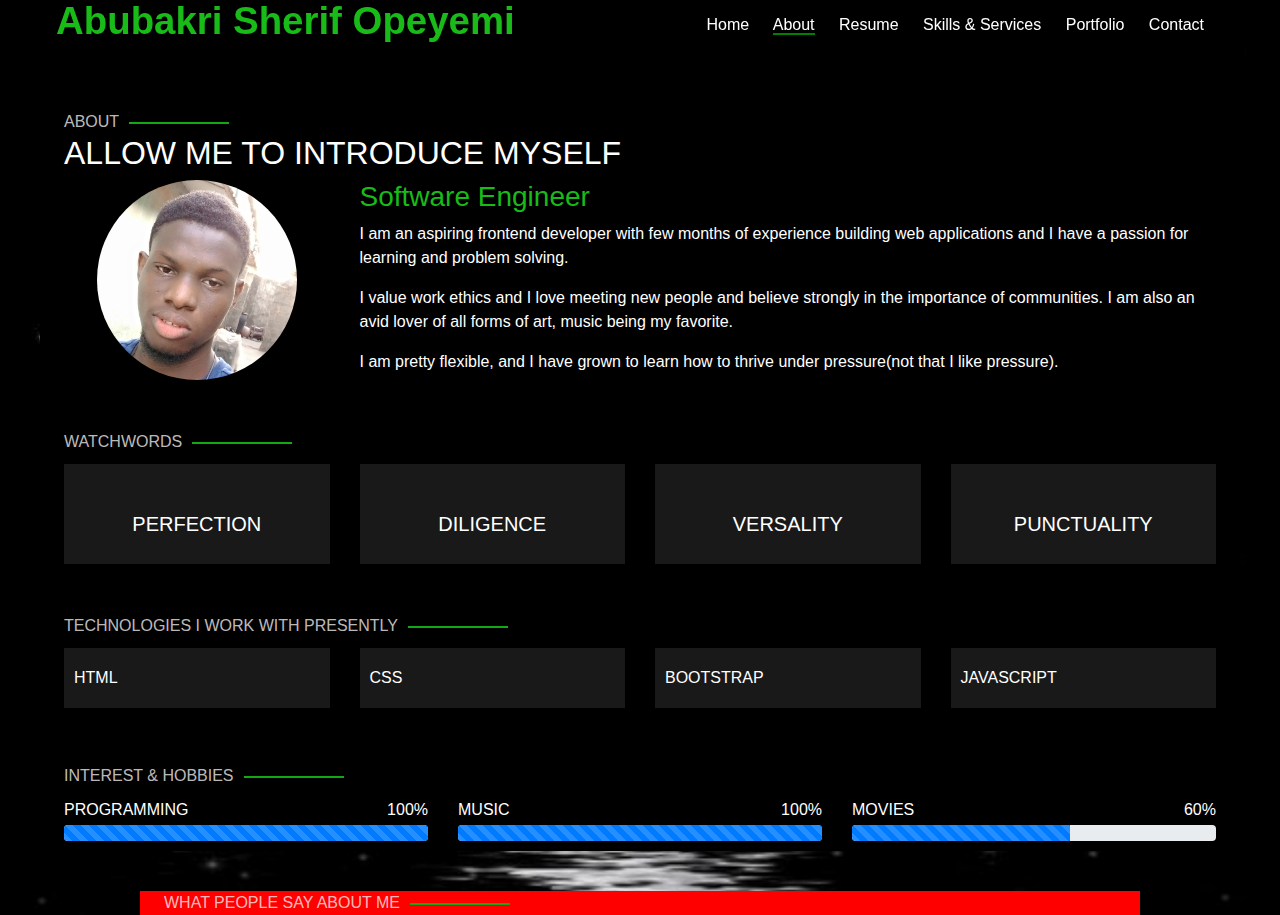
<file: about.html>
<!DOCTYPE html>
<html lang="en">
<head>
    <meta charset="UTF-8">
    <meta http-equiv="X-UA-Compatible" content="IE=edge">
    <meta name="viewport" content="width=device-width, initial-scale=1.0">
    <title>Abubakri Sherif Opeyemi | Portfolio</title>

    <link rel="stylesheet" href="portfolio.css">

    <link rel="stylesheet" href="https://use.fontawesome.com/releases/v5.7.0/css/all.css" 
    integrity="sha384-lZN37f5QGtY3VHgisS14W3ExzMWZxybE1SJSEsQp9S+oqd12jhcu+A56Ebc1zFSJ" crossorigin="anonymous">

    <link href="https://fonts.googleapis.com/icon?family=Material+Icons" rel="stylesheet">

    <link rel="stylesheet" href="https://maxcdn.bootstrapcdn.com/bootstrap/4.5.2/css/bootstrap.min.css">
    <script src="https://ajax.googleapis.com/ajax/libs/jquery/3.5.1/jquery.min.js"></script>
    <script src="https://cdnjs.cloudflare.com/ajax/libs/popper.js/1.16.0/umd/popper.min.js"></script>
    <script src="https://maxcdn.bootstrapcdn.com/bootstrap/4.5.2/js/bootstrap.min.js"></script>

    
</head>
<body id="web_body">
    
    <div class="container-fluid px-4 mx-lg-auto" id="main_content">
        <nav id="topnav" class="px-3 mx-lg-auto d-flex justify-content-between align-items-center fixed-top">
            <a href="index.html"><h3 id="header_name">Abubakri Sherif Opeyemi</h3></a>
            <i class="fas fa-bars d-lg-none" id="nav_toggler" onclick="displayNav()"></i>
            <!--for d navbar in d header-->
            <div id="nav_in_info" class="d-none d-lg-block">
                <a href="index.html">Home</a>
                <a href="about.html" class="current_nav">About</a>
                <a href="resume.html">Resume</a>
                <a href="skills.html">Skills & Services</a>
                <a href="port.html">Portfolio</a>
                <a href="contact.html">Contact</a>
            </div>
        </nav>
        <!--collapsed navmenu for small screens-->
        <div id="toggle_nav">
            <ul>
                <li><a href="index.html">Home</a></li>
                <li><a href="about.html" class="current_toggle_nav">About</a></li>
                <li><a href="resume.html">Resume</a></li>
                <li><a href="skills.html">Skills & Services</a></li>
                <li><a href="port.html">Portfolio</a></li>
                <li><a href="contact.html">Contact</a></li>
            </ul>
        </div>
        <div id="sub_title">
            <p>ABOUT</p> 
            <hr id="ruler">
        </div>
        
        <h2 id="page_heading">ALLOW ME TO INTRODUCE MYSELF</h2>
        <div class="row">
            <div class="col-lg-3 text-center">
                <img src="images/sherif.jpg" id="profile_image" alt="image of Sherif">
            </div>
            <div class="col-lg-9" id="intro_div">
                <h3 style="color: #18bb18;">Software Engineer</h3>
					<p>I am an aspiring frontend developer with few months of experience building web applications and I have a passion for learning and problem solving.</p>
					<p>I value work ethics and I love meeting new people and believe strongly in the importance of communities. I am also an avid lover of all forms of art, music being my favorite.</p>
					<p>I am pretty flexible, and I have grown to learn how to thrive under pressure(not that I like pressure).</p>

            </div>
        </div>

        <div id="sub_title">
            <p>WATCHWORDS</p> 
            <hr id="ruler">
        </div>
        <div class="row">
            <div class="col-md-6 col-lg-3">
                <div id="watchwords_box"><h5>PERFECTION</h5></div>
            </div>
            <div class="col-md-6 col-lg-3">
                <div id="watchwords_box"><h5>DILIGENCE</h5></div>
            </div>
            <div class="col-md-6 col-lg-3">
                <div id="watchwords_box"><h5>VERSALITY</h5></div>
            </div>
            <div class="col-md-6 col-lg-3">
                <div id="watchwords_box"><h5>PUNCTUALITY</h5></div>
            </div>
            
        </div>

        <div id="sub_title">
            <p>TECHNOLOGIES I WORK WITH PRESENTLY</p> 
            <hr id="ruler">
        </div>
        
        <div class="row">
            <div class="col-md-6 col-lg-3">
                <div id="stack_box"><span></span><p>HTML</p></div>
            </div>
            <div class="col-md-6 col-lg-3">
                <div id="stack_box"><span></span><p>CSS</p></div>
            </div>
            <div class="col-md-6 col-lg-3">
                <div id="stack_box"><span></span><p>BOOTSTRAP</p></div>
            </div>
            <div class="col-md-6 col-lg-3">
                <div id="stack_box"><span></span><p>JAVASCRIPT</p></div>
            </div>
        </div>

        <div id="sub_title">
            <p>INTEREST & HOBBIES</p> 
            <hr id="ruler">
        </div>
        
        <div class="row">
            <div class="col-md-6 col-lg-4">
                <div id="hobbies_box">
                    <div id="hobbies_text">
                        <p>PROGRAMMING</p>
                        <P>100%</P>
                    </div>
                    <div class="progress">
                        <div class="progress-bar progress-bar-striped progress-bar-animated" style="width: 100%;"></div>
                    </div>
                </div>
            </div>

            <div class="col-md-6 col-lg-4">
                <div id="hobbies_box">
                    <div id="hobbies_text">
                        <p>MUSIC</p>
                        <P>100%</P>
                    </div>
                    <div class="progress">
                        <div class="progress-bar progress-bar-striped progress-bar-animated" style="width: 100%;"></div>
                    </div>
                </div>
            </div>

            <div class="col-md-12 col-lg-4">
                <div id="hobbies_box">
                    <div id="hobbies_text">
                        <p>MOVIES</p>
                        <P>60%</P>
                    </div>
                    <div class="progress">
                        <div class="progress-bar progress-bar-striped progress-bar-animated" style="width: 60%;"></div>
                    </div>
                </div>
            </div>
            
        </div>

        
        
    </div>
    <div class="container-fluid px-4 mx-lg-auto" id="comment_content">
        <div id="sub_title">
            <p>WHAT PEOPLE SAY ABOUT ME</p> 
            <hr id="ruler">
        </div>
        
        <div class="row">
            <div class="col-md-6 col-lg-3"></div>
            <div class="col-md-6 col-lg-3"></div>
            <div class="col-md-6 col-lg-3"></div>
            <div class="col-md-6 col-lg-3"></div>
        </div>
    </div>
</body>
<script src="js/portfolio.js"></script>
</html>
</file>
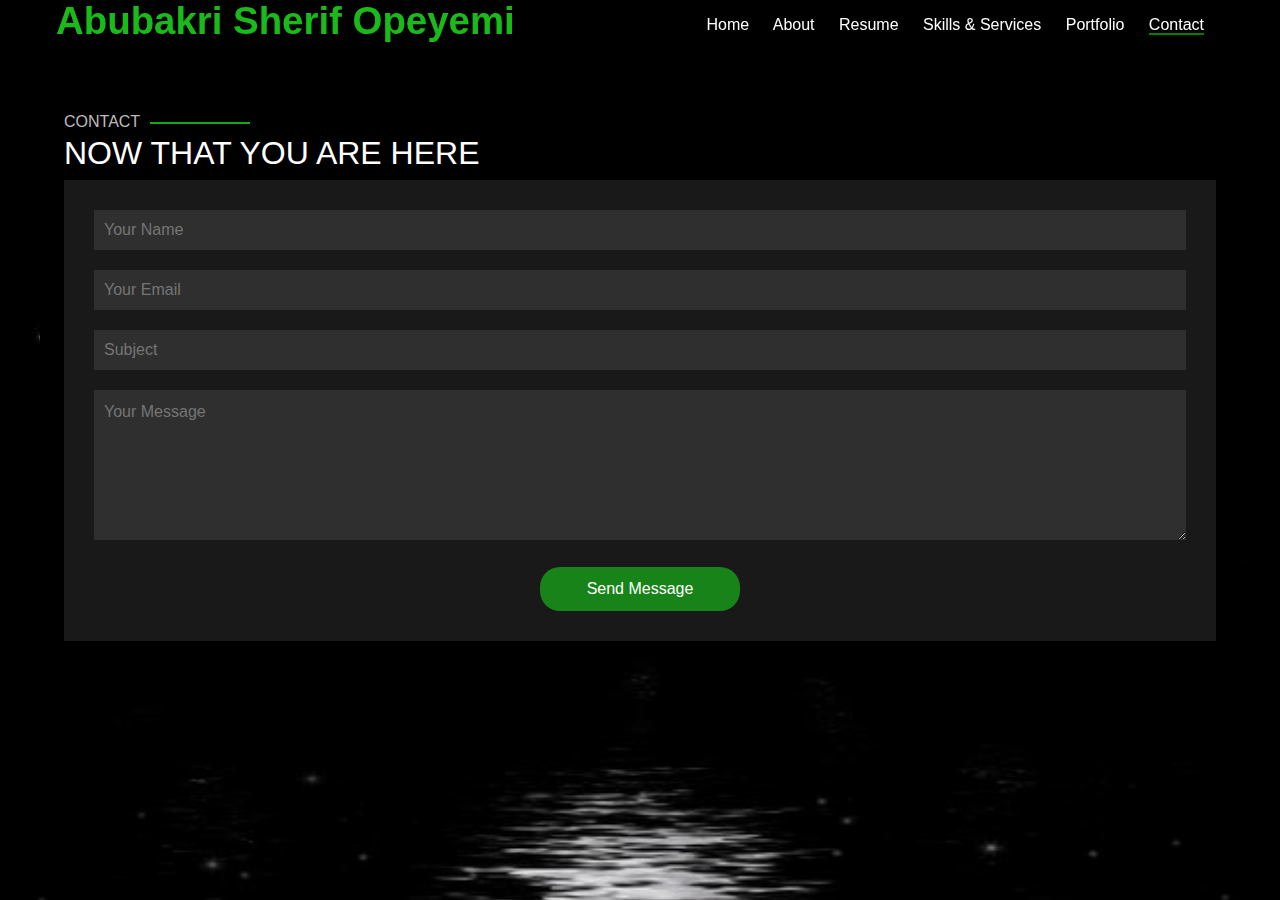
<file: contact.html>
<!DOCTYPE html>
<html lang="en">
<head>
    <meta charset="UTF-8">
    <meta http-equiv="X-UA-Compatible" content="IE=edge">
    <meta name="viewport" content="width=device-width, initial-scale=1.0">
    <title>Abubakri Sherif Opeyemi | Portfolio</title>

    <link rel="stylesheet" href="portfolio.css">

    <link rel="stylesheet" href="https://use.fontawesome.com/releases/v5.7.0/css/all.css" 
    integrity="sha384-lZN37f5QGtY3VHgisS14W3ExzMWZxybE1SJSEsQp9S+oqd12jhcu+A56Ebc1zFSJ" crossorigin="anonymous">

    <link href="https://fonts.googleapis.com/icon?family=Material+Icons" rel="stylesheet">

    <link rel="stylesheet" href="https://maxcdn.bootstrapcdn.com/bootstrap/4.5.2/css/bootstrap.min.css">
    <script src="https://ajax.googleapis.com/ajax/libs/jquery/3.5.1/jquery.min.js"></script>
    <script src="https://cdnjs.cloudflare.com/ajax/libs/popper.js/1.16.0/umd/popper.min.js"></script>
    <script src="https://maxcdn.bootstrapcdn.com/bootstrap/4.5.2/js/bootstrap.min.js"></script>

    
</head>
<body id="web_body">
    
    <div class="container-fluid px-4 mx-lg-auto" id="main_content">
        <nav id="topnav" class="px-3 mx-lg-auto d-flex justify-content-between align-items-center fixed-top">
            <a href="index.html"><h3 id="header_name">Abubakri Sherif Opeyemi</h3></a>
            <i class="fas fa-bars d-lg-none" id="nav_toggler" onclick="displayNav()"></i>
            <!--for d navbar in d header-->
            <div id="nav_in_info" class="d-none d-lg-block">
                <a href="index.html">Home</a>
                <a href="about.html">About</a>
                <a href="resume.html">Resume</a>
                <a href="skills.html">Skills & Services</a>
                <a href="port.html">Portfolio</a>
                <a href="contact.html" class="current_nav">Contact</a>
            </div>
        </nav>
        <!--collapsed navmenu for small screens-->
        <div id="toggle_nav">
            <ul>
                <li><a href="index.html">Home</a></li>
                <li><a href="about.html">About</a></li>
                <li><a href="resume.html">Resume</a></li>
                <li><a href="skills.html">Skills & Services</a></li>
                <li><a href="port.html">Portfolio</a></li>
                <li><a href="contact.html" class="current_toggle_nav">Contact</a></li>
            </ul>
        </div>
        <div id="sub_title">
            <p>CONTACT</p> 
            <hr id="ruler">
        </div>
        
        <h2 id="page_heading">NOW THAT YOU ARE HERE<span></span></h2>
      
        <div id="contact_form">
            <form action="">
                <input type="text" name="fullname" id="fullname" placeholder="Your Name">
                <input type="email" name="email" id="email" placeholder="Your Email">
                <input type="text" name="subject" id="subject" placeholder="Subject">
                <textarea name="message" id="message" cols="10" rows="10" placeholder="Your Message"></textarea>
                <input type="button" value="Send Message" id="sendbutton">
                
            </form>
        </div>

    
    </div>
</body>
<script src="js/portfolio.js"></script>
</html>
</file>
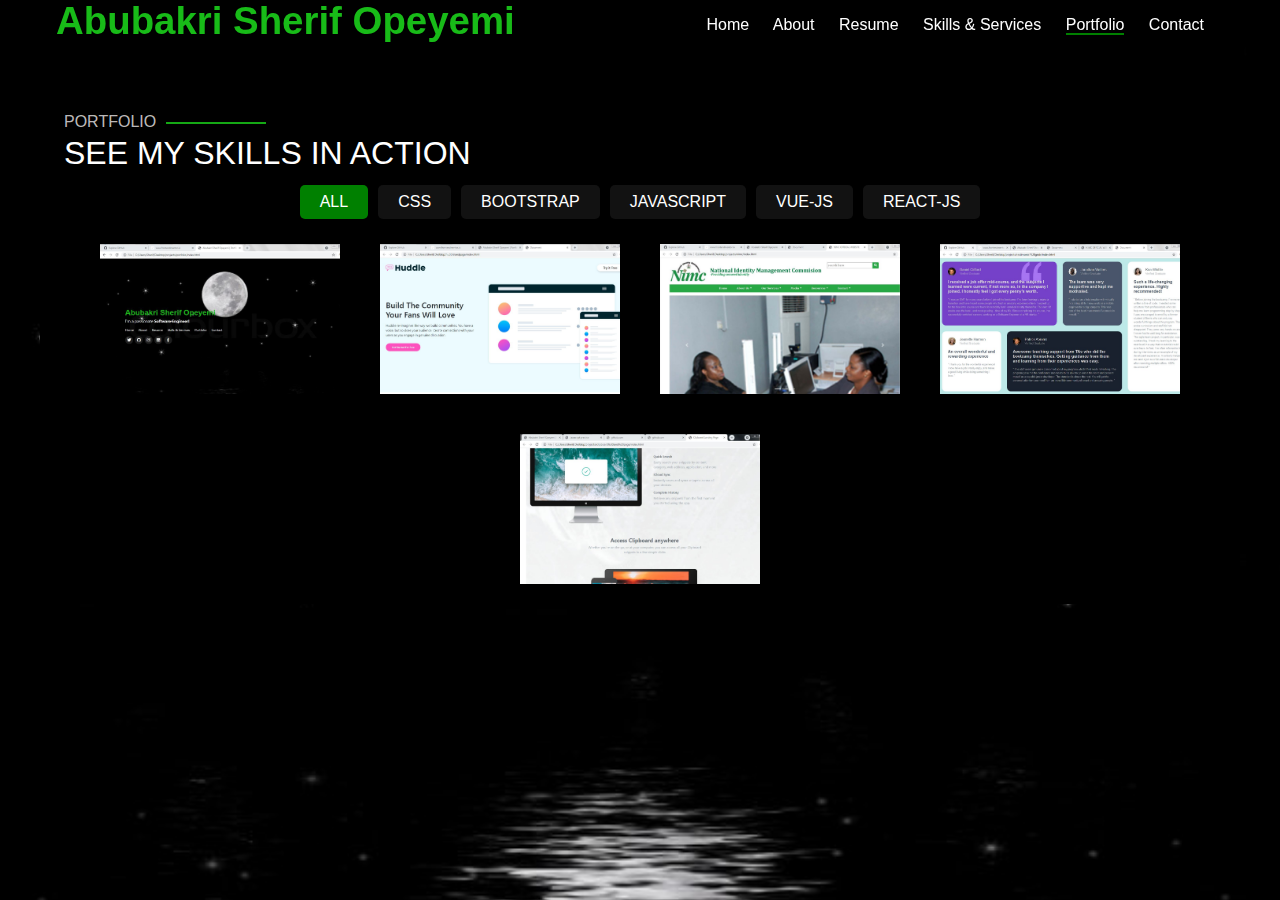
<file: port.html>
<!DOCTYPE html>
<html lang="en">
<head>
    <meta charset="UTF-8">
    <meta http-equiv="X-UA-Compatible" content="IE=edge">
    <meta name="viewport" content="width=device-width, initial-scale=1.0">
    <title>Abubakri Sherif Opeyemi | Portfolio</title>

    <link rel="stylesheet" href="portfolio.css">

    <link rel="stylesheet" href="https://use.fontawesome.com/releases/v5.7.0/css/all.css" 
    integrity="sha384-lZN37f5QGtY3VHgisS14W3ExzMWZxybE1SJSEsQp9S+oqd12jhcu+A56Ebc1zFSJ" crossorigin="anonymous">

    <link href="https://fonts.googleapis.com/icon?family=Material+Icons" rel="stylesheet">

    <link rel="stylesheet" href="https://maxcdn.bootstrapcdn.com/bootstrap/4.5.2/css/bootstrap.min.css">
    <script src="https://ajax.googleapis.com/ajax/libs/jquery/3.5.1/jquery.min.js"></script>
    <script src="https://cdnjs.cloudflare.com/ajax/libs/popper.js/1.16.0/umd/popper.min.js"></script>
    <script src="https://maxcdn.bootstrapcdn.com/bootstrap/4.5.2/js/bootstrap.min.js"></script>

    
</head>
<body id="web_body">
    
    <div class="container-fluid px-4 mx-lg-auto" id="main_content">
        <nav id="topnav" class="px-3 mx-lg-auto d-flex justify-content-between align-items-center fixed-top">
            <a href="index.html"><h3 id="header_name">Abubakri Sherif Opeyemi</h3></a>
            <i class="fas fa-bars d-lg-none" id="nav_toggler" onclick="displayNav()"></i>
            <!--for d navbar in d header-->
            <div id="nav_in_info" class="d-none d-lg-block">
                <a href="index.html">Home</a>
                <a href="about.html">About</a>
                <a href="resume.html">Resume</a>
                <a href="skills.html">Skills & Services</a>
                <a href="port.html" class="current_nav">Portfolio</a>
                <a href="contact.html">Contact</a>
            </div>
        </nav>
        <!--collapsed navmenu for small screens-->
        <div id="toggle_nav">
            <ul>
                <li><a href="index.html">Home</a></li>
                <li><a href="about.html">About</a></li>
                <li><a href="resume.html">Resume</a></li>
                <li><a href="skills.html">Skills & Services</a></li>
                <li><a href="port.html" class="current_toggle_nav">Portfolio</a></li>
                <li><a href="contact.html">Contact</a></li>
            </ul>
        </div>
        <div id="sub_title">
            <p>PORTFOLIO</p> 
            <hr id="ruler">
        </div>
        
        <h2 id="page_heading">SEE MY SKILLS IN ACTION<span></span></h2>
      
        <div id="port_prev_btn">
            <a class="allbut" onclick="allStack()">ALL</a>
            <a class="cssbut" onclick="css()">CSS</a>
            <a class="bootbut" onclick="bootStrap()">BOOTSTRAP</a>
            <a class="jsbut" onclick="js()">JAVASCRIPT</a>
            <a class="vuebut" onclick="vue()">VUE-JS</a>
            <a class="reactbut" onclick="react()">REACT-JS</a>
        </div>

        <div id="port_gallery">
            <div id="port_work" class="gen_port">
                <div id="portfolio_text">
                    <h5>My-Portfolio</h5>
                    <p class="stack_used">CSS, BOOTSTRAP, JAVASCRIPT</p>
                    <p id="icon"><a class="fas fa-anchor" target="blank" href="https://github.com/saykeed/myportfolio"></a><i onclick="callModal('Portfolio')" class="fas fa-plus"></i></p>
                </div>
            </div>
            <div id="huddle_work" class="gen_port">
                <div id="portfolio_text">
                    <h5>Huddle land page</h5>
                    <p class="stack_used">CSS, BOOTSTRAP</p>
                    <p id="icon"><a class="fas fa-anchor" target="blank" href="https://github.com/saykeed/huddlelandpage"></a><i onclick="callModal('Huddle-landpage')" class="fas fa-plus"></i></p>
                </div>
            </div>
            <div id="nimc_work" class="gen_port">
                <div id="portfolio_text">
                    <h5>Nimc land page</h5>
                    <p class="stack_used">CSS, BOOTSTRAP</p>
                    <p id="icon"><a class="fas fa-anchor" target="blank" href="saykeed.github.io"></a><i onclick="callModal('Nimc')" class="fas fa-plus"></i></p>
                </div>
            </div>
            <div id="testimony_work" class="gen_port">
                <div id="portfolio_text">
                    <h5>Testimony</h5>
                    <p class="stack_used">CSS GRID</p>
                    <p id="icon"><a class="fas fa-anchor" target="blank" href="#"></a><i onclick="callModal('Testimonial-grids')" class="fas fa-plus"></i></p>
                </div>
            </div>
            <div id="clipboard_work" class="gen_port">
                <div id="portfolio_text">
                    <h5>Clipboard</h5>
                    <p class="stack_used">CSS, BOOTSTRAP</p>
                    <p id="icon"><a class="fas fa-anchor" target="blank" href="https://github.com/saykeed/clipboard-land-page"></a><i onclick="callModal('Clipboard')" class="fas fa-plus"></i></p>
                </div>
            </div>
            <!--empty div for vue and react reesponse-->
            <div id="gallery_textarea"><h3></h3></div>
        </div>


                <!--empty content for d modal-->
            <div id="modal_section">
                <p id="modal_title"></p>
                <span id="close_modal" onclick="closeModal()">&times;</span>

                <div id="modal_inner">
                    <h3></h3>
                    <div id="modal_Img"></div>
                    <h4>Project Information</h4>
                    <p><b>Technologies Used:</b></p>
                    <p id="tech"></p>
                    <p><b>Description:</b></p>
                    <p id="description"></p>
                    <p><b>Project URL:</b></p>
                    <a id="link"></a>
                    
                </div>
            </div>

    </div>

   

</body>
<script src="js/portfolio.js"></script>
<script src="js/port.js"></script>
<script src="js/portmodal.js"></script>
</html>
</file>
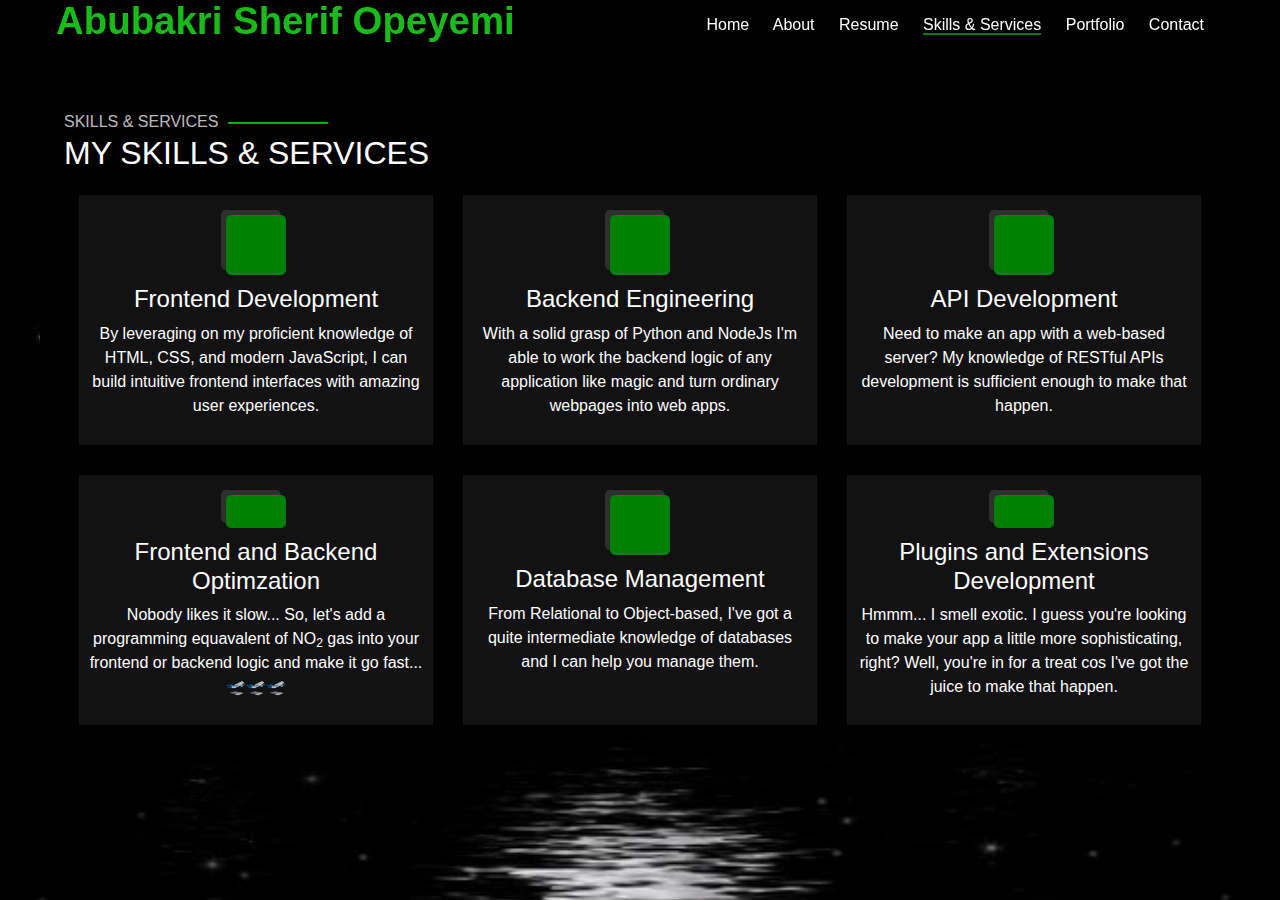
<file: skills.html>
<!DOCTYPE html>
<html lang="en">
<head>
    <meta charset="UTF-8">
    <meta http-equiv="X-UA-Compatible" content="IE=edge">
    <meta name="viewport" content="width=device-width, initial-scale=1.0">
    <title>Abubakri Sherif Opeyemi | Portfolio</title>

    <link rel="stylesheet" href="portfolio.css">

    <link rel="stylesheet" href="https://use.fontawesome.com/releases/v5.7.0/css/all.css" 
    integrity="sha384-lZN37f5QGtY3VHgisS14W3ExzMWZxybE1SJSEsQp9S+oqd12jhcu+A56Ebc1zFSJ" crossorigin="anonymous">

    <link href="https://fonts.googleapis.com/icon?family=Material+Icons" rel="stylesheet">

    <link rel="stylesheet" href="https://maxcdn.bootstrapcdn.com/bootstrap/4.5.2/css/bootstrap.min.css">
    <script src="https://ajax.googleapis.com/ajax/libs/jquery/3.5.1/jquery.min.js"></script>
    <script src="https://cdnjs.cloudflare.com/ajax/libs/popper.js/1.16.0/umd/popper.min.js"></script>
    <script src="https://maxcdn.bootstrapcdn.com/bootstrap/4.5.2/js/bootstrap.min.js"></script>

    
</head>
<body id="web_body">
    
    <div class="container-fluid px-4 mx-lg-auto" id="main_content">
        <nav id="topnav" class="px-3 mx-lg-auto d-flex justify-content-between align-items-center fixed-top">
            <a href="index.html"><h3 id="header_name">Abubakri Sherif Opeyemi</h3></a>
            <i class="fas fa-bars d-lg-none" id="nav_toggler" onclick="displayNav()"></i>
            <!--for d navbar in d header-->
            <div id="nav_in_info" class="d-none d-lg-block">
                <a href="index.html">Home</a>
                <a href="about.html">About</a>
                <a href="resume.html">Resume</a>
                <a href="skills.html" class="current_nav">Skills & Services</a>
                <a href="port.html">Portfolio</a>
                <a href="contact.html">Contact</a>
            </div>
        </nav>
        <!--collapsed navmenu for small screens-->
        <div id="toggle_nav">
            <ul>
                <li><a href="index.html">Home</a></li>
                <li><a href="about.html">About</a></li>
                <li><a href="resume.html">Resume</a></li>
                <li><a href="skills.html" class="current_toggle_nav">Skills & Services</a></li>
                <li><a href="port.html">Portfolio</a></li>
                <li><a href="contact.html">Contact</a></li>
            </ul>
        </div>
        
        
        <div id="sub_title">
            <p>SKILLS & SERVICES</p> 
            <hr id="ruler">
        </div>
        <h2 id="page_heading">MY SKILLS & SERVICES</h2>
       <div class="row " id="skills_row">
           <div class="col-md-6 col-lg-4" id="skills_col">
                <div id="skills_box">
                    <div id="icon"></div>
                    <h4><a>Frontend Development</a></h4>
                    <p>By leveraging on my proficient knowledge of HTML, CSS, and modern JavaScript, I can build intuitive frontend interfaces with amazing user experiences.</p>
                </div>
           </div>

           <div class="col-md-6 col-lg-4" id="skills_col">
                <div id="skills_box">
                 <div id="icon"></div>
                    <h4><a>Backend Engineering</a></h4>
                    <p>With a solid grasp of Python and NodeJs I'm able to work the backend logic of any application like magic and turn ordinary webpages into web apps.</p>
             
                </div>
            </div>

            <div class="col-md-6 col-lg-4" id="skills_col">
                <div id="skills_box">
                    <div id="icon"></div>
                    <h4><a>API Development</a></h4>
				    <p>Need to make an app with a web-based server? My knowledge of RESTful APIs development is sufficient enough to make that happen.</p>
                </div>
            </div>

            <div class="col-md-6 col-lg-4" id="skills_col">
                <div id="skills_box">
                    <div id="icon"></div>
                    <h4><a>Frontend and Backend Optimzation</a></h4>
				    <p>Nobody likes it slow... So, let's add a programming equavalent of NO<sub>2</sub> gas into your frontend or backend logic and make it go fast... 🛫🛫🛫</p>
			
                </div>
            </div>

            <div class="col-md-6 col-lg-4" id="skills_col">
                <div id="skills_box">
                    <div id="icon"></div>
                    <h4><a>Database Management</a></h4>
				    <p>From Relational to Object-based, I've got a quite intermediate knowledge of databases and I can help you manage them.</p>
                </div>
            </div>
            
            <div class="col-md-6 col-lg-4" id="skills_col">
                <div id="skills_box">
                    <div id="icon"></div>
                    <h4><a>Plugins and Extensions Development</a></h4>
				    <p>Hmmm... I smell exotic. I guess you're looking to make your app a little more sophisticating, right? Well, you're in for a treat cos I've got the juice to make that happen.</p>
                </div>
            </div>
           
       </div>

        
        
    </div>
    
</body>
<script src="js/portfolio.js"></script>
</html>
</file>
<file: portfolio.css>
*{
    box-sizing: border-box;
    margin: 0;
    padding: 0;
}

#web_body{
    background: url(images/moonnight.jpg);
    background-repeat: no-repeat;   
    background-position: center;
    background-size: cover;
    height: 100vh; 

}

/*to highlight the current page nav link*/
.current_nav{
    border-bottom: 2px solid green;
}

.current_toggle_nav{
   
    color: #18bb18 !important;
    
}



/*for d header nav*/
#topnav{
    background: rgba(0, 0, 0, 0.919);
    display: flex;
    justify-content: flex-end;
    height: 50px;
    max-width: 1200px;
    
}

#nav_toggler{
    color: white;
    font-size: 22px;
    line-height: 50px;
    cursor: pointer;
}

#topnav a{
    text-decoration: none;
}

#topnav a #header_name{
    font-weight: 800;
    font-size: 6vw;
    color: #18bb18;
}

/*for d toggle nav*/
#toggle_nav{
    border: 1px solid grey;
    border-radius: 10px;
    padding: 15px;
    background-color: rgba(0, 0, 0, 0.885);
    position: fixed;
    margin: 10px;
    height: 30px;
    top: 50px;
    left: 0;
    right: 0;
    z-index: 1000;
    transition: all 1s;
    opacity: 0;
    overflow: hidden;
}

#toggle_nav ul{
    list-style: none;

}

#toggle_nav ul li{
    line-height: 40px;
}

#toggle_nav ul li a{
    display: block;
     color: white;
     width: 100%;
     text-decoration: none;
     opacity: 0;
     transition:  1s;
}


#toggle_nav ul li a:hover{
    font-weight: 800;
    color: green;
}





/*centered the info div in the middle of the page*/
#open_info{
    position: absolute;
    width: 100%;
    text-align: center;
    top: 50%;
    left: 50%;
    transform: translate(-50%, -50%);
    transition: all 0.5s;
}

#open_info h2{
    font-family: "Roboto", sans-serif;
    font-size: 7vw;
    font-weight: 700;
    line-height: 35px;
    color: #18bb18;
    transition: all 0.5s;
}

#open_info p{
    
    font-size: 20px;
    line-height: 35px;
    color: white;
    
}


#nav_in_info a{
    color: white;
    margin-right: 20px;
    text-decoration: none;
}

#nav_in_info a:hover{
    border-bottom: 2px solid green;
      
}



/*styling for d social media buttons*/
#open_info #socialbtn{
    margin-top: 20px;
}

#open_info #socialbtn a{
    margin-right: 5px;
}

#open_info #socialbtn a:last-child{
    margin-right: 0;
}

#open_info #socialbtn span{
    text-align: center;
    width: 40px;
    height: 40px;
    border-radius: 50%;
    padding: 10px;
    font-size: 20px;
    color: white;
    background: rgba(255, 255, 255, 0.118);
    transition: all 0.5s;
}

#open_info #socialbtn span:hover{
    background: #18bb18;
}

/*design for the body of the remaining pages aside of index page*/
#main_content{
    background: black;
    padding-top: 70px;
    height: auto;
    max-width: 1200px;
    position: relative;
}

#comment_content{
    background: red;
    margin-top: 30px;
    height: auto;
    max-width: 1000px;
}


/*for d about page*/
#page_heading{
    color: white;
    
    
}

#sub_title{
    display: flex;
    margin-top: 40px;
    margin-bottom: 0;
}

#sub_title p{
    color: rgba(248, 244, 244, 0.775);
    margin-bottom: 0;
}
 
#sub_title #ruler{
    background-color: #18bb18;
    margin: 12px 0 0 10px;
    width: 100px;
    border-width: 2px;
    
}

/*styling the profile image*/
#profile_image{
    width: 200px;
    height: 200px;
    border-radius: 200px;
    object-fit: cover;
}



/*styling intro content*/
#intro_div p{
    color: white;
}

/*styling d watchwords section*/
#watchwords_box{
    margin: 10px auto;
    width: 100%;
    height: 100px;
    background: rgba(255, 255, 255, 0.097);
    position: relative;
}
 
#watchwords_box h5{
    position: absolute;
    color: white;
    top: 60%;
    left: 50%;
    transform: translate(-50%, -50%);
}


/*styling d Techologies stack section*/
#stack_box{
    margin: 10px auto;
    width: 100%;
    padding-left: 10px;
    background: rgba(255, 255, 255, 0.097);
    
}

#stack_box p{
    color: white;
    line-height: 60px;
}


/*styling d hobbies & interest section*/

#hobbies_box{
    margin: 10px auto;
    width: 100%;
}

#hobbies_box #hobbies_text{
    display: flex;
    justify-content: space-between;
}

#hobbies_box #hobbies_text p{
    margin: 0 0 3px 0;
    color: white;
}

/*for d skills page*/
#skills_row{
    max-width: 1200px;
    margin: 0 auto;
}

#skills_box{
    
    background: rgba(255, 255, 255, 0.07);
    text-align: center;
    color: white;
    display: flex;
    flex-direction: column;
    align-items: center;
    margin: 15px 0;
    padding: 10px;
    transition: all 1s;
}

#skills_box #icon{
    background: green;
    height: 60px;
    width: 60px;
    border-radius: 5px;
    box-shadow: -5px -5px rgba(255, 255, 255, 0.124);
    margin: 10px 0 10px 0;
      transition: all 1s;
}

#skills_box:hover{
    background: green;
}

#skills_box:hover #icon{
    background: white;
}

/*styling d portfolio page*/


/*styling d portfolio  button section*/
#port_prev_btn{
    text-align: center;
    display: flex;
    flex-wrap: wrap;
    justify-content: center;
    
    margin: 0 auto;
}

#port_prev_btn a{
    text-decoration: none;
    padding: 5px 20px;
    color: white;
    background-color: rgba(255, 255, 255, 0.07);
    margin: 5px;
    border-radius: 5px;
    transition: all 0.5s;
    cursor: pointer;
}

#port_prev_btn a:hover{
    background-color: #18bb18 !important;
}

#port_gallery{
    text-align: center;
    display: flex;
    flex-wrap: wrap;
    justify-content: center;
}


/*styling d portfolio  content section*/

/*styling for d output vue and react button is gonna give*/
#gallery_textarea h3{
    color: white;
    margin-top: 30px;
}


#port_work{
    background: url(images/Portfolio.JPG);
    background-size: cover;
}

#huddle_work{
    background: url(images/Huddle-landpage.JPG);
    background-size: cover;
}

#nimc_work{
    background: url(images/Nimc.JPG);
    background-size: cover;
}

#testimony_work{
    background: url(images/Testimonial-grids.JPG);
    background-size: cover;
}

#clipboard_work{
    background: url(images/Clipboard.JPG);
    background-size: cover;
}




.gen_port{
    width: 240px;
    height: 150px;
    margin: 20px;
    text-align: center;
    transition: all .5s;
    display: none;
}

#portfolio_text{
    background: rgba(5, 5, 5, 0.816);
    width: 100%;
    height: 100%;
    padding: 20px;
    display: flex;
    flex-direction: column;
    align-items: center;
    opacity: 0;
    overflow: hidden;
    transition: all .5s;
}

#portfolio_text h5{
    color: white;
    margin-left: -500px;
    transition: all 0.5s;
}

#portfolio_text .stack_used{
    color: white;
    font-size: 14px;
    margin-right: -500px;
    transition: all 0.5s;
}


#portfolio_text #icon a, #portfolio_text #icon i{
    text-decoration: none;
    color: white;
    font-size: 15px;
    padding: 10px 10px;
    width: 35px;
    height: 35px;
    border-radius: 35px;
    margin: 0 5px;
    transition: all 0.5s;
    cursor: pointer;
}

#portfolio_text #icon a:hover, #portfolio_text #icon i:hover{
    background: rgba(255, 255, 255, 0.501);
    
}

.gen_port:hover #portfolio_text{
    opacity: 1;
}

.gen_port:hover #portfolio_text h5{
    margin-left: 0;
   
}

.gen_port:hover #portfolio_text .stack_used{
    margin-right: 0;
}









/*styling for the d contact page*/

#contact_form{
    text-align: center;
    background-color: rgba(255, 255, 255, 0.097);
    padding: 30px;
}


#fullname, #email, #subject{
    width: 100%;
    height: 40px;
    padding: 10px;
    margin-bottom: 20px;
    background-color: rgba(255, 255, 255, 0.097);
    border: none;
    color: white;
}

#message{
    width: 100%;
    height: 150px;
    padding: 10px;
    margin-bottom: 20px;
    background-color: rgba(255, 255, 255, 0.097);
    border: none;
    color: white;
}


#sendbutton{
    width: 200px;
    color: white;
    background-color: #18bb18a8;
    padding: 10px 20px;
    border-radius: 20px;
    border: none;
    cursor: pointer;
    margin: 0 auto;
    transition: all 0.5s;
}

#sendbutton:hover{
    font-weight: 500;
    background-color: #18bb18;
}



/*for d portfolo modal section*/
#modal_section{
    height: 100vh;
    background-color: rgba(28, 24, 26, 0.960);
    position: fixed;
    top: 0;
    bottom: 0;
    left: 0;
    right: 0;
    z-index: 2222;
    display: none;
    color: white;

}

#modal_inner{
    width: 90%;
    height: 70%;
    background-color: black;
    margin: auto;
    padding: 60px 10px;
    overflow: auto;
    color: white;
}

#modal_inner h4{
    margin: 15px 0;
}

#modal_inner p{
    margin: 0;
}

#modal_Img{
    width: 100%;
    height: 170px;
    border: 1px solid white;
    margin: 10px auto;
}

#modal_title{
    text-align: center;
    margin: 5px 0 100px;
    font-style: italic;
}


#close_modal{
    color: white;
    position: absolute;
    right: 10px;
    top: 0px;
    font-size: 20px;
    cursor: pointer;
    transition: all .5s;
}

#close_modal:hover{
    color: #18bb18;
    font-size: 35px;
}

.modal_image{
    width: 100%;
    height: 100%;
    object-fit: cover;
}

p#tech, p#description, a#link{
    margin: 2px 0 10px;
}

a#link{
    color: #18bb18;
}





















/*for the responsieve screen of md*/
@media screen and (min-width:768px){
   
    #topnav a #header_name{
        font-size: 30px;
    }
    
    #open_info h2{
        font-size: 5vw;
    }

    #skills_box{
        height: 250px;
    }

    #modal_inner{
        width: 50%;
        margin: 0 auto;
    }

    #modal_Img{
        width: 300px;
    }
}




/*for the responsieve screen of lg*/
@media screen and (min-width:992px){
    #open_info{
        width: 80%;
        margin: 0 auto;
        text-align: left; 
    }
    #topnav a #header_name{
        font-size: 3vw;
    }

    #open_info h2{
    font-size: 3vw;
    }

    

    
}
</file>
